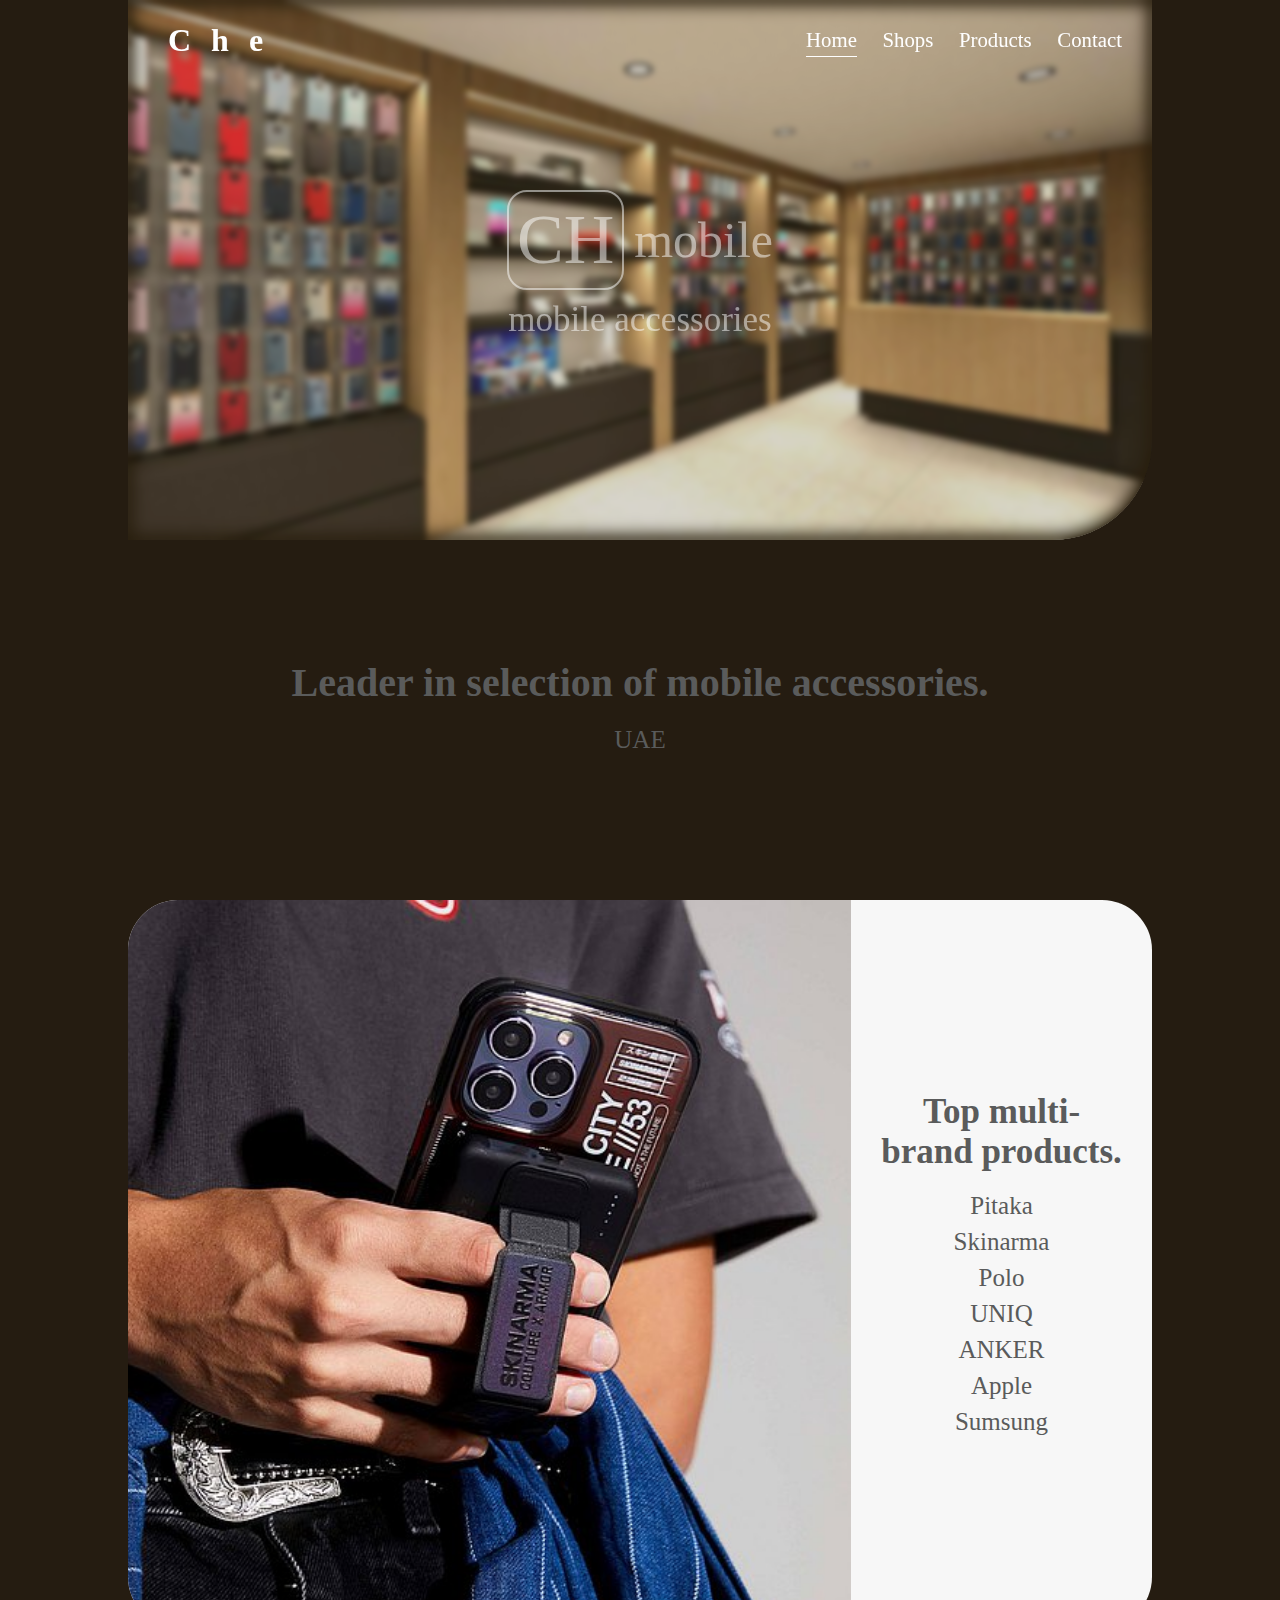
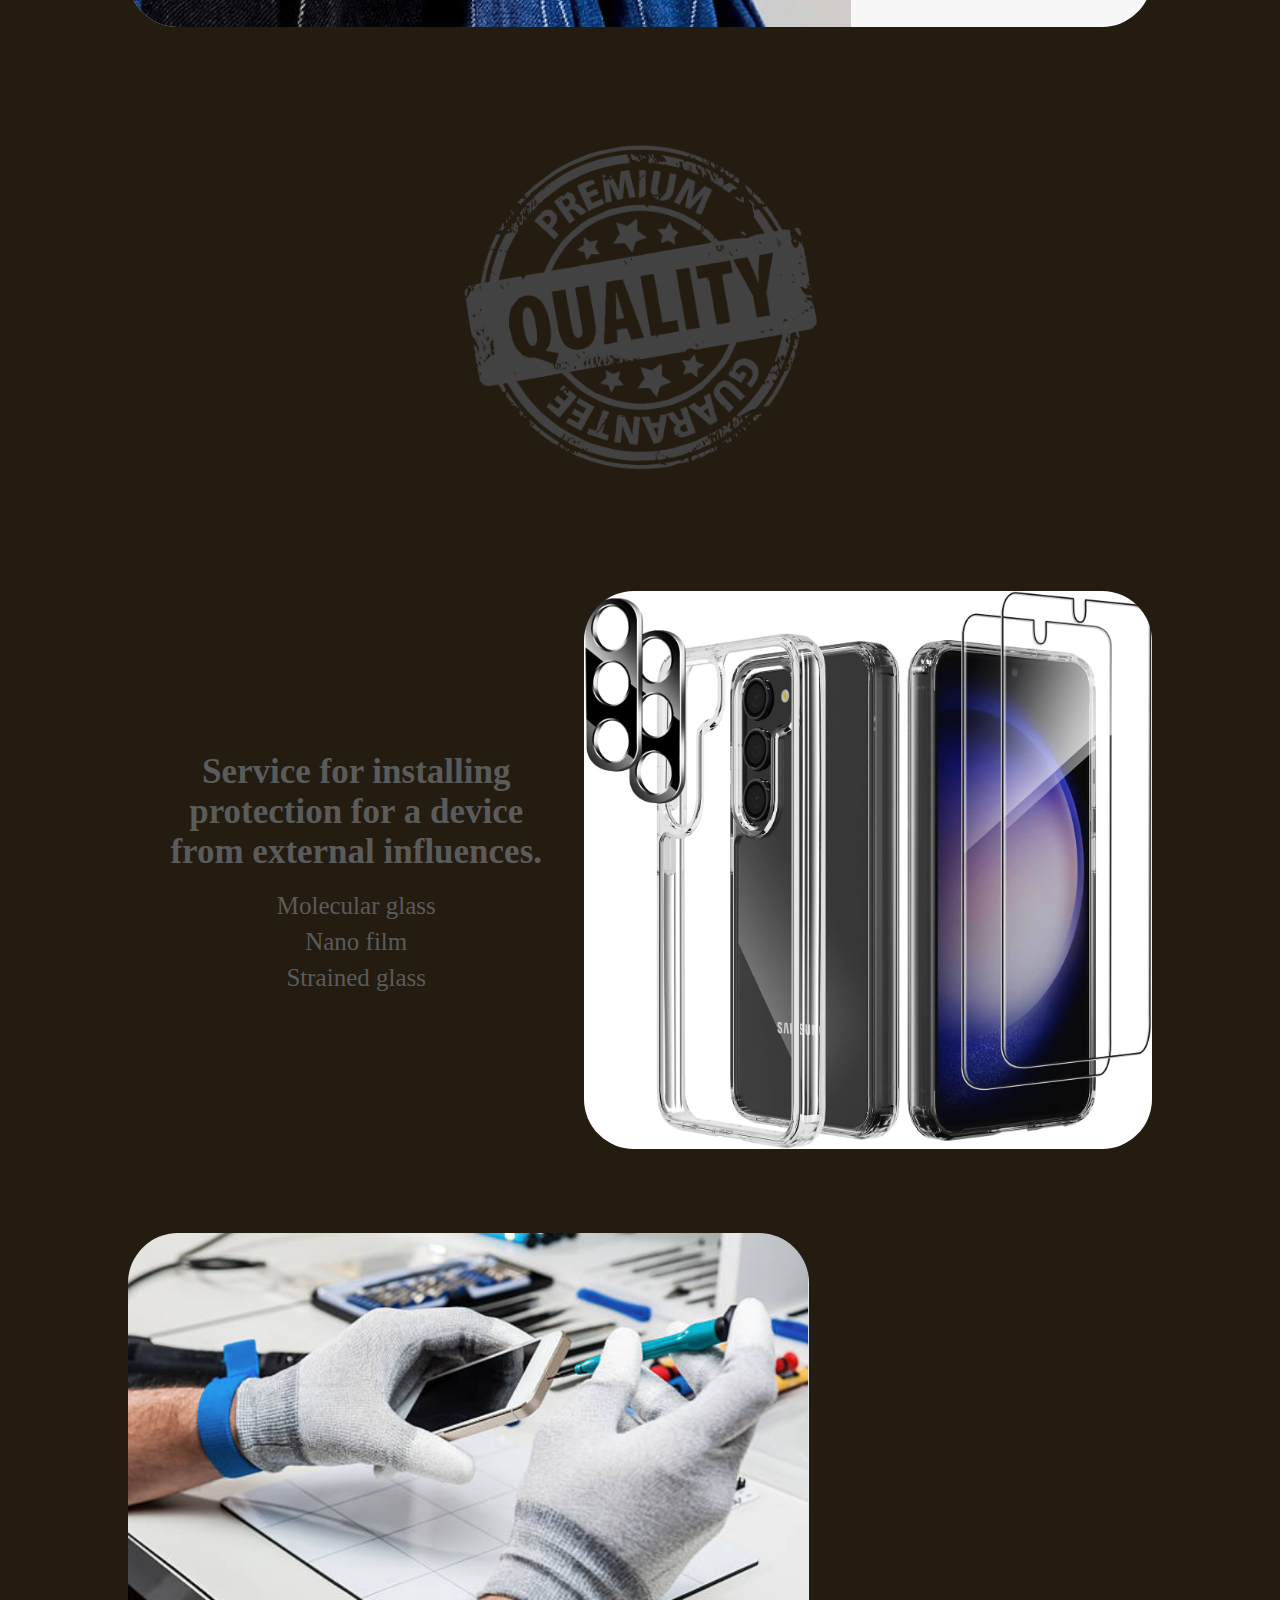
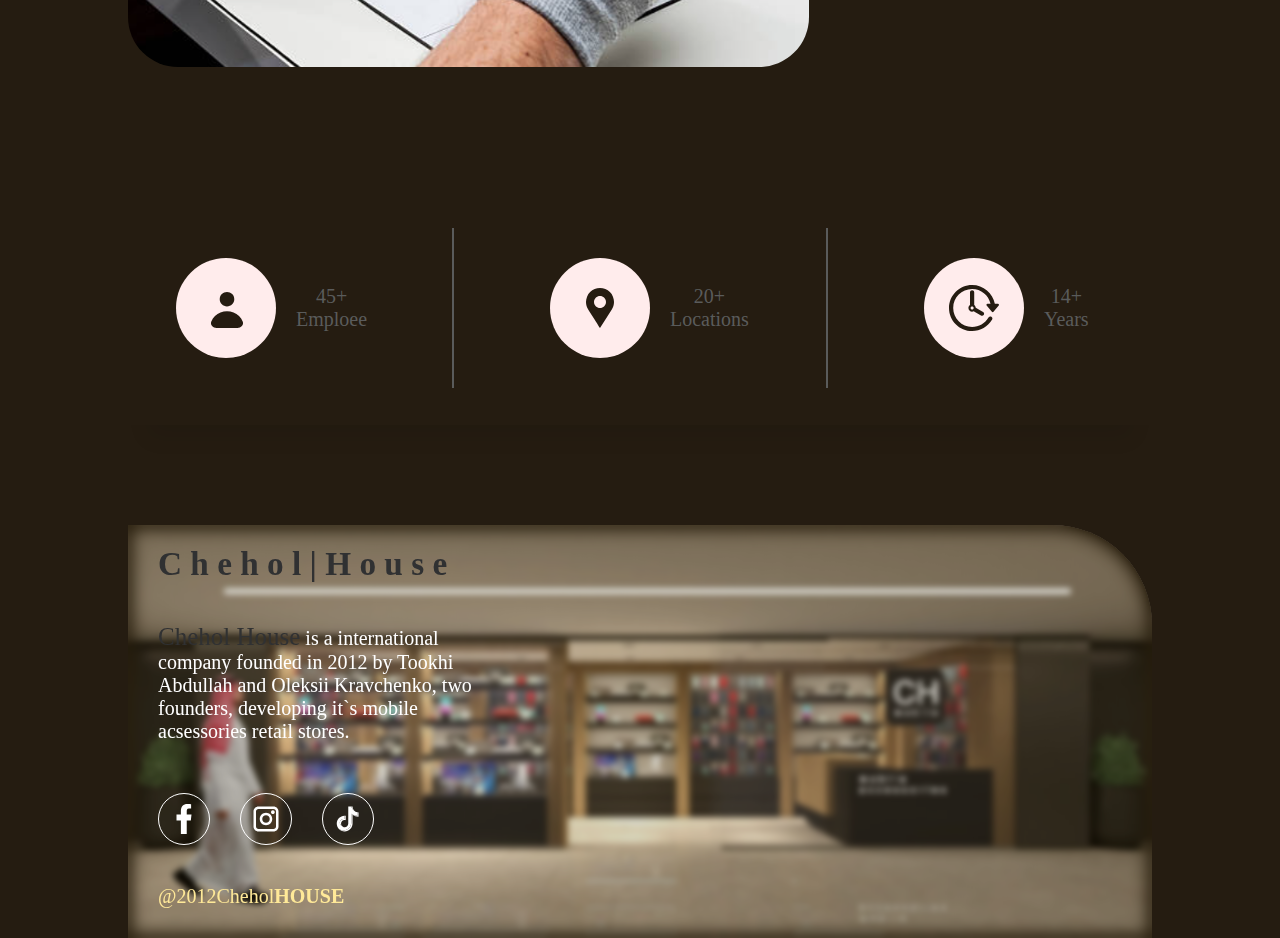
<file: index.html>
<!DOCTYPE html>
<html lang="en">
<head>
    <meta charset="UTF-8">
    <meta name="viewport" content="width=device-width, initial-scale=1.0">
    <link rel="stylesheet" href="css/style.css">
    <link rel="stylesheet" href="css/iTransform.css">
    <link rel="shortcut icon" href="img/CH.svg" type="image/x-icon">
    <title>Chehol House</title>
</head>
<body>
    <header>      
            <div class="container">
                <div class="header header__main">
                    <div class="blur">
                        <nav class="navigation containet__inside">
                            <a href="index.html"><div class="_drobWord" data-text='Chehol|House'></div></a>
                            <div class="burger">
                                <ul class="nav__list under-line__anime">
                                    <li class="active__link"><a href="index.html"><span>Home</span></a></li>
                                    <li><a href="shops.html"><span>Shops</span></a></li>
                                    <li><a href="products.html"><span>Products</span></a></li>
                                    <li><a href="contact.html"><span>Contact</span></a></li>
                                </ul>
                                <button class="burger__btn">&#9776;</button>
                            </div>   
                        </nav>
                        <section class="start">
                            <div class="start__head">
                                <div class="start__head__a"><p>CH</p></div>
                                <div class="start__head__b"><p>mobile</p></div>
                            </div>
                            <div class="start__foot">
                                <p>mobile accessories</p>
                            </div>               
                        </section>
                    </div>
                </div>
            </div>
    </header>
    <main>
        <div class="container">
            <section class="block__one">
                <h2 class="_iMove ToUp noReplay" delay="300">Leader in selection of mobile accessories.</h2>
                <h4 class="_iMove ToUp noReplay" delay="500">UAE</h4>
                <h4 class="_iMove ToUp noReplay" delay="700">Ukraine</h4>
            </section>
            <section class="block__two">
                <figure><img src="img/products/500x0.jpg" alt="case on hand"></figure>
                <div>
                    <h3>Top multi-brand products.</h3>
                    <ul>
                        <li><h4>Pitaka</h4></li>
                        <li><h4>Skinarma</h4></li>
                        <li><h4>Polo</h4></li>
                        <li><h4>UNIQ</h4></li>                        
                        <li><h4>ANKER</h4></li>
                        <li><h4>Apple</h4></li>
                        <li><h4>Sumsung</h4></li>
                    </ul>  
                </div>    
            </section>
            <section class="block__three">
                <figure>
                    <img src="img/products/guaranty.png" alt="Quality">
                </figure>
            
            </section>
            <section class="block__four">
                <div>
                    <h3>Service for installing protection for a device from external influences.</h3>
                    <ul>
                        <li><h4>Molecular glass</h4></li>
                        <li><h4>Nano film</h4></li>
                        <li><h4>Strained glass</h4></li>
                    </ul>
                </div>
                <figure><img src="img/products/protect.jpg" alt="Protection"></figure>
            </section>
            <section class="block__five">
                <figure><img src="img/products/reparing.png" alt="Reparing"></figure>                  
                <div><h3 class="_iMove ToUp">Service repair support.</h3></div>
            </section>
            <section class="block__sixt">
                <div class="main-content__part3">
                    <section class="users wow bounceInLeft" data-wow-duration="2s">
                        <figure class="img__part3">
                            <img src="img/concept/heroicons_sm-user.svg" alt="user">
                        </figure>
                        <article class="text__item">
                            <p>45+</p>
                            <p>Emploee</p>
                        </article>
                    </section>
                    <div class="vertical-line"></div>
                    <section class="locations wow bounceInUp" data-wow-duration="1.5s">
                        <figure class="img__part3">
                            <img src="img/concept/gridicons_location.svg" alt="Location">
                        </figure>
                        <article class="text__item">
                            <p>20+</p>
                            <p>Locations</p>
                        </article>
                    </section>
                    <div class="vertical-line"></div>
                    <section class="servers wow bounceInRight" data-wow-duration="2s">
                        <figure class="img__part3">
                            <img src="img/concept/icon-year.svg" alt="Servers">
                        </figure>
                        <article class="text__item">
                            <p>14+</p>
                            <p>Years</p>
                        </article>
                    </section>
                </div>
            </section>
        </div>
    </main>
    <footer>
        <div class="container">
            <div class="footer">
                <div class="blur footer__main containet__inside">
                    <section class="footer__block1">
                        <div class="footer__block1__header">
                            <h2 class="logo"><a href="index.html"><span style="color: #303132;">C h e h o l  |  H o u s e</span></a></h2>
                            <p><strong>Chehol House</strong> is a international company founded in 2012 by Tookhi Abdullah and Oleksii Kravchenko, two founders, developing it`s mobile acsessories retail stores.</p>
                        </div>
                       <div class="footer__block1__footer">
                            <div class="socium">
                                <a href="https://www.facebook.com/cheholhouse.ukr"><figure><img src="img/concept/icon-facebook.svg" alt="Facebook"></figure></a>
                                <a href="#"><figure><img src="img/concept/icon-instagram.svg" alt="Instagram"></figure></a>
                                <a href="https://www.tiktok.com/@cheholhouse"><figure><img src="img/concept/icon-tiktok.svg" alt="TikTok"></figure></a>
                            </div>
                            <p class="year">@2012Chehol<span>HOUSE</span></p>
                       </div>
                       
                    <!-- </section>
                    <section class="footer__block2">
                        <div>
                            <h4>About</h4>
                            <ul class="under-line__anime">
                                <li><a href=""><p>Development</p></a></li>
                                <li><a href=""><p>Contacts</p></a></li>
                            </ul>
                        </div>
                        <div><h4>Shops</h4>
                            <ul class="under-line__anime">
                                <li><a href=""><p>UAE</p></a></li>
                                <li><a href=""><p>Ukraine</p></a></li>
                            </ul>
                        </div>
                        <div>
                            <h4>Products</h4>
                            <ul class="under-line__anime">
                                <li><a href=""><p>Pitaka</p></a></li>
                                <li><a href=""><p>Skinarma</p></a></li>
                                <li><a href=""><p>Polo</p></a></li>
                                <li><a href=""><p>UNIQ</p></a></li>
                                <li><a href=""><p>ANKER</p></a></li>
                                <li><a href=""><p>Apple</p></a></li>
                                <li><a href=""><p>Samsung</p></a></li>
                            </ul>
                        </div>
                         <div>
                            <h4>Contact</h4>
                            <ul>
                                <li>First</li>
                                <li>Secontd</li>
                                <li>Terth</li>
                                <li>Fore</li>
                                <li>Vife</li>
                            </ul>
                        </div> 
                    </section> -->
                </div>
            </div>
        </div>
    </footer>
    <script src="js/iTransform.js" type="module"></script>
    <script src="js/main.js" type="module"></script>
    
</body>
</html>
</file>
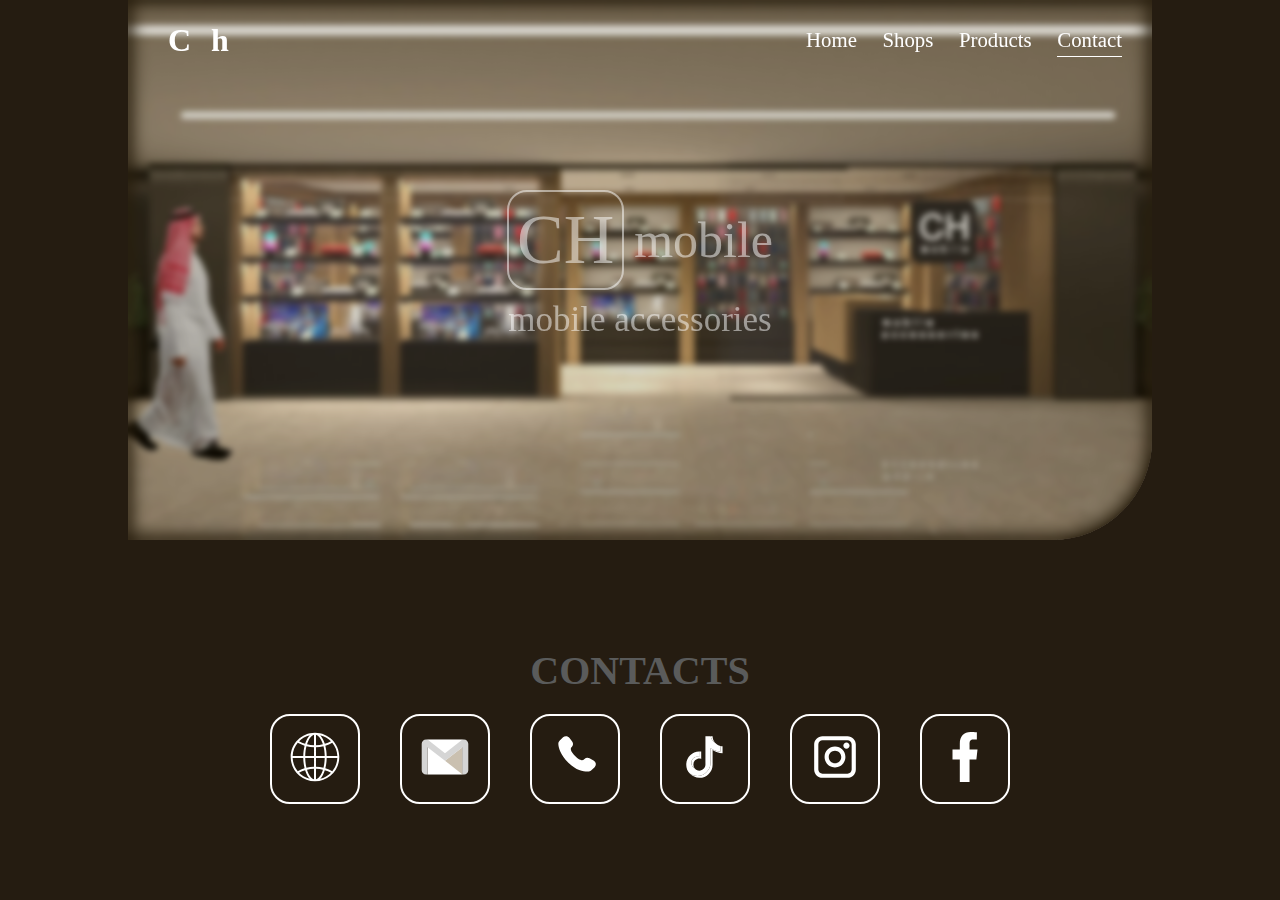
<file: contact.html>
<!DOCTYPE html>
<html lang="en">
<head>
    <meta charset="UTF-8">
    <meta name="viewport" content="width=device-width, initial-scale=1.0">
    <link rel="stylesheet" href="css/style.css">
    <link rel="stylesheet" href="css/iTransform.css">
    <link rel="shortcut icon" href="img/CH.svg" type="image/x-icon">
    <title>Chehol House | Contacts</title>
</head>
<body>
    <header>      
        <div class="container">
            <div class="header header__contacts">
                <div class="blur">
                    <nav class="navigation containet__inside">
                        <!-- <h1 class="logo"><a href="index.html"><span>C h e h o l  |  H o u s e</span></a></h1> -->
                        <a href="index.html"><div class="_drobWord" data-text='Chehol|House'></div></a>
                        <div class="burger">
                            <ul class="nav__list under-line__anime">
                                <li><a href="index.html"><span>Home</span></a></li>
                                <li><a href="shops.html"><span>Shops</span></a></li>
                                <li><a href="products.html"><span>Products</span></a></li>
                                <li  class="active__link"><a href="contact.html"><span>Contact</span></a></li>
                            </ul>
                            <button class="burger__btn">&#9776;</button>
                        </div>                         
                    </nav>
                    <section class="start">
                        <div class="start__head">
                            <div class="start__head__a"><p>CH</p></div>
                            <div class="start__head__b"><p>mobile</p></div>
                        </div>
                        <div class="start__foot">
                            <p>mobile accessories</p>
                        </div>               
                    </section>
                </div>
            </div>
        </div>
    </header>
    <main>
        <div class="container">
            <section class="block__one">
                <h2>CONTACTS</h2>        
                <div class="interactive__block">
                    <!-- <figure><img src="img/concept/internet.svg" alt="site"></figure>
                    <figure><img src="img/concept/email.svg" alt="email"></figure>
                    <figure><img src="img/concept/phone.svg" alt="number"></figure>
                    <figure><img src="img/concept/icon-tiktok.svg" alt="tiktok"></figure>
                    <figure><img src="img/concept/icon-instagram.svg" alt="instagram"></figure>
                    <figure><img src="img/concept/icon-facebook.svg" alt="facebook"></figure> -->               
                    <ul class="interactive__block__list">
                        <li>
                            <button class="contact " id="1">
                                <img src="img/concept/internet.svg" alt="site">
                            </button>
                            <p></p>
                        </li>
                        <li>
                            <button class="contact " id="2">
                                <!-- <a href="mailto:jabrail.falcon@gmail.com"></a> -->
                                    <img src="img/concept/email.svg" alt="email"> 
                            </button>
                            <p></p>
                        </li>
                        <li >
                            <button class="contact " id="3" >
                                <!-- <a href="tel:+971561471890"></a> -->
                                <img src="img/concept/phone.svg" alt="number">
                            </button>
                            <p></p>
                        </li>
                        <li >
                            <button class="contact " id="4" >
                                <!-- <a href="https://www.tiktok.com/@cheholhouse"></a> -->
                                <img src="img/concept/icon-tiktok.svg" alt="tiktok">
                            </button>
                            <p></p>
                        </li>
                        <li >
                            <button  class="contact " id="5" >
                                <img src="img/concept/icon-instagram.svg" alt="instagram">
                            </button>
                            <p></p>
                        </li>
                        <li >
                            <button class="contact " id="6">
                                <!-- <a href="https://www.facebook.com/cheholhouse.ukr"></a> -->
                                <img src="img/concept/icon-facebook.svg" alt="facebook">
                            </button>
                            <p></p>
                        </li>
                    </ul>
                </div>         
            </section>
              <!-- Section notification popap -->
              <section>
                <dialog class="popap">
                    <div class="title-popap">
                        <img class="icon" src="img/concept/internet.svg" alt="site" data-text="www.cheholhouse.com">
                        <img class="icon" src="img/concept/email.svg" alt="email" data-text="jabrail.falcon@gmail.com">
                        <img class="icon" src="img/concept/phone.svg" alt="number" data-text="+971561471890">
                        <img class="icon" src="img/concept/icon-tiktok.svg" alt="tiktok" data-text="www.tiktok.com/@cheholhouse">
                        <img class="icon" src="img/concept/icon-instagram.svg" alt="instagram" data-text="Coming soon...">
                        <img class="icon" src="img/concept/icon-facebook.svg" alt="facebook" data-text="www.facebook.com/cheholhouse.ukr">
                    </div>
                    <div class="notifications-popap">
                            <div class="text-popap">
                                <p class="popap-content"></p>
                            </div>
                        <div class="close__button">
                            <button class="close-popap">Close</button>
                        </div>
                    </div>
                </dialog>
            </section>
        </div>
    </main>
    <script src="js/iTransform.js" type="module"></script>
    <script src="js/main.js" type="module"></script>
    <script src="js/popap.js" type="module"></script>
</body>
</html>
</file>
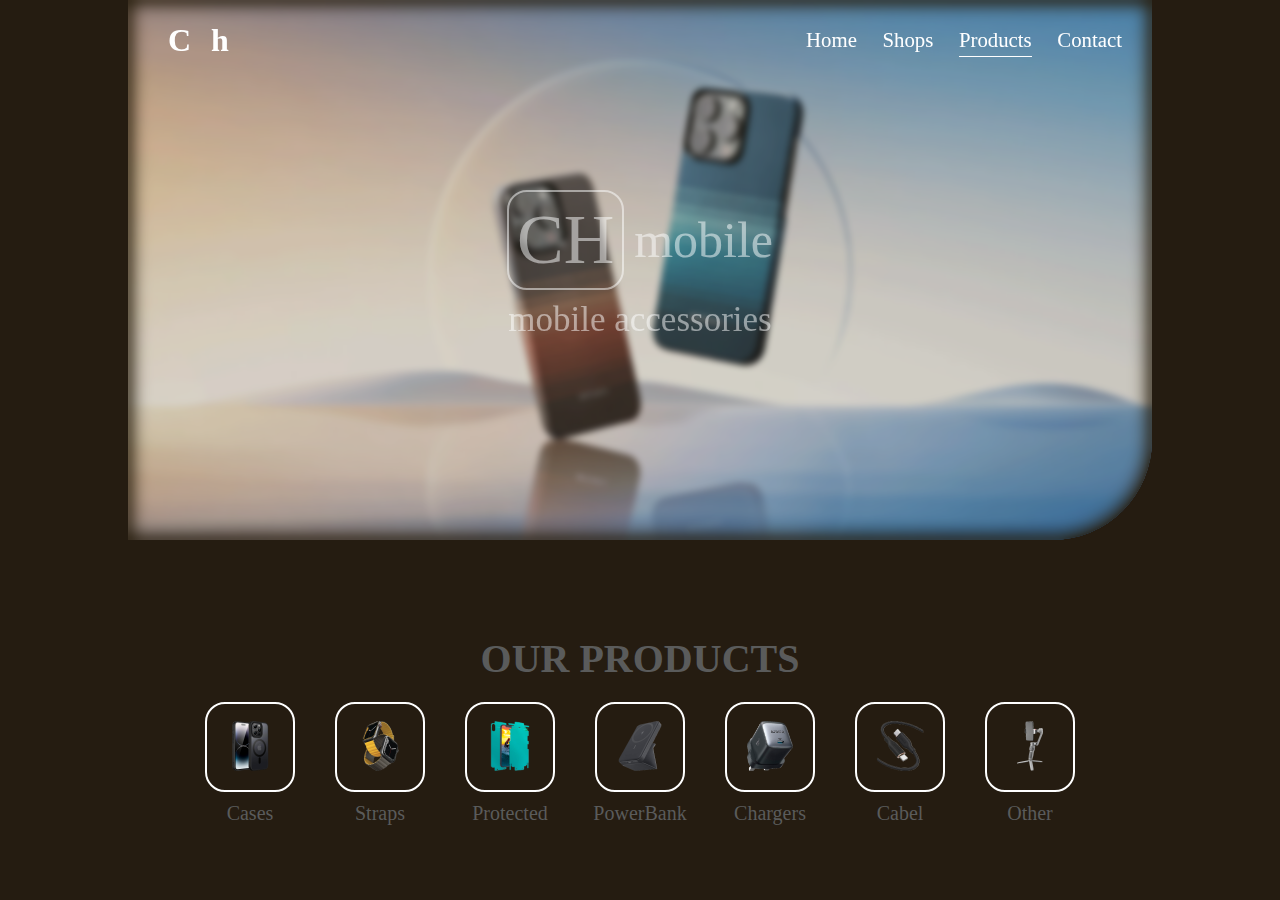
<file: products.html>
<!DOCTYPE html>
<html lang="en">
<head>
    <meta charset="UTF-8">
    <meta name="viewport" content="width=device-width, initial-scale=1.0">
    <link rel="stylesheet" href="css/style.css">
    <link rel="stylesheet" href="css/iTransform.css">
    <link rel="shortcut icon" href="img/CH.svg" type="image/x-icon">
    <title>Chehol House | Products</title>
</head>
<body>
    <header>      
        <div class="container">
            <div class="header header__products">
                <div class="blur">
                    <nav class="navigation containet__inside">
                        <!-- <h1 class="logo"><a href="index.html"><span>C h e h o l  |  H o u s e</span></a></h1> -->
                        <a href="index.html"><div class="_drobWord" data-text='Chehol|House'></div></a>
                        <div class="burger">
                            <ul class="nav__list under-line__anime">
                                <li><a href="index.html"><span>Home</span></a></li>
                                <li><a href="shops.html"><span>Shops</span></a></li>
                                <li class="active__link"><a href="products.html"><span>Products</span></a></li>
                                <li><a href="contact.html"><span>Contact</span></a></li>
                            </ul>
                            <button class="burger__btn">&#9776;</button>
                        </div>   
                    </nav>
                    <section class="start">
                        <div class="start__head">
                            <div class="start__head__a"><p>CH</p></div>
                            <div class="start__head__b"><p>mobile</p></div>
                        </div>
                        <div class="start__foot">
                            <p>mobile accessories</p>
                        </div>               
                    </section>
                </div>
            </div>
        </div>
    </header>
    <main>
        <div class="container">
            <section class="block__one">
                <h2>OUR PRODUCTS</h2>
                <div class="interactive__block">
                    <ul class="interactive__block__list">
                        <li id="case">
                            <button>
                                <img src="img/products/cases.png" alt="cases">
                            </button>
                            <p>Cases</p>
                        </li>
                        <li id="straps">
                            <button>
                                <img src="img/products/strap.png" alt="straps">
                            </button>
                            <p>Straps</p>
                        </li>
                        <li id="screen">
                            <button>
                                <img src="img/products/protection.png" alt="glass">
                            </button>
                            <p>Protected</p>
                        </li>
                        <li id="powerbank">
                            <button>
                                <img src="img/products/powerbamk.png" alt="powerbank">
                            </button>
                            <p>PowerBank</p>
                        </li>
                        <li id="chargers">
                            <button>
                                <img src="img/products/charger.png" alt="chargers">
                            </button>
                            <p>Chargers</p>
                        </li>
                        <li id="cabel">
                            <button>
                                <img src="img/products/cable_b.png" alt="cabel">
                            </button>
                            <p>Cabel</p>
                        </li>
                        <li id="other">
                            <button>
                                <img src="img/products/tripods.png" alt="other">
                            </button
                            ><p>Other</p>
                        </li>
                    </ul>         
                </div>
            </section>
        </div>
    </main>
    <script src="js/iTransform.js" type="module"></script>
    <script src="js/main.js" type="module"></script>
</body>
</html>
</file>
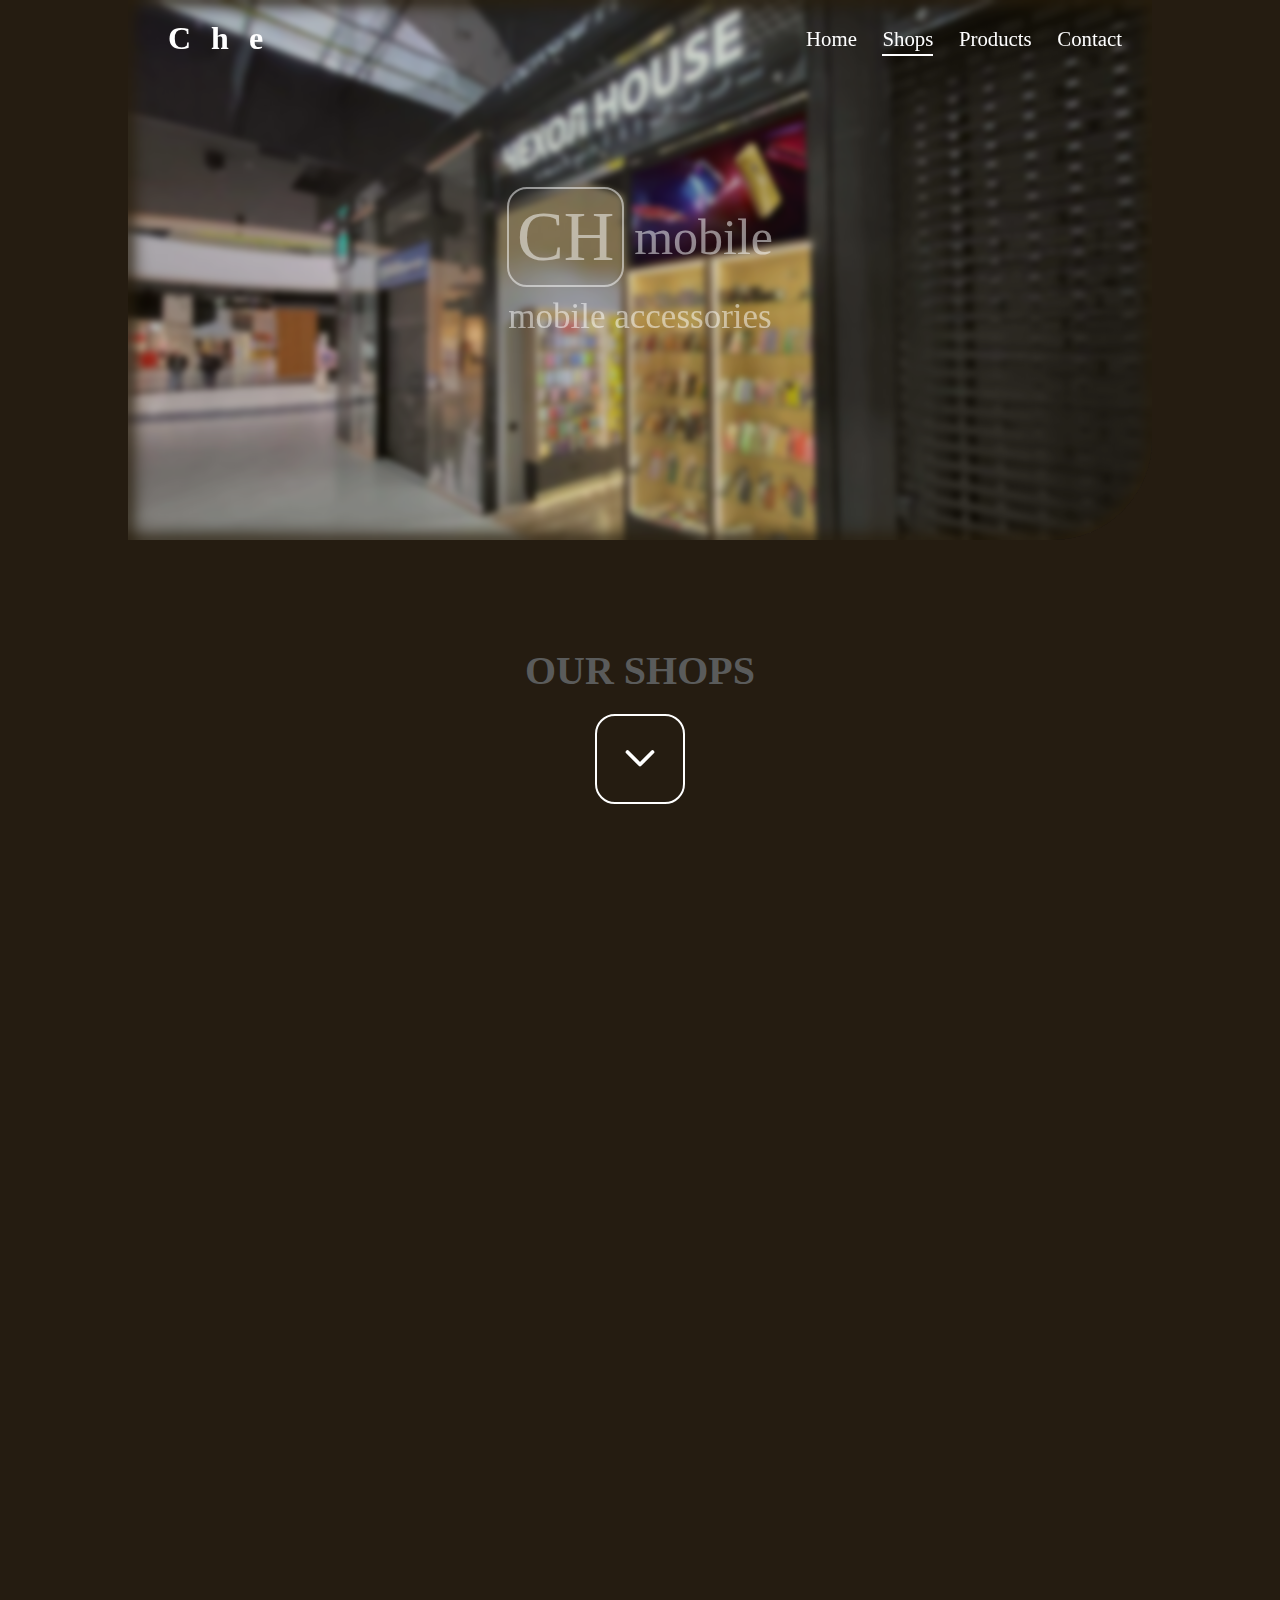
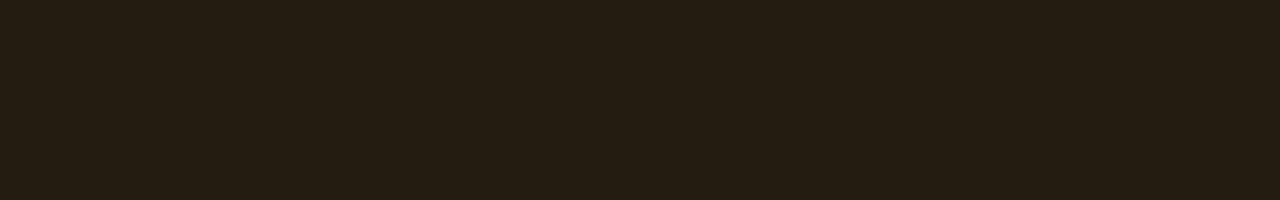
<file: shops.html>
<!DOCTYPE html>
<html lang="en">
<head>
    <meta charset="UTF-8">
    <meta name="viewport" content="width=device-width, initial-scale=1.0">
    <link rel="stylesheet" href="css/style.css">
    <link rel="stylesheet" href="css/iTransform.css">
    <link rel="stylesheet" href="css/slider.css">
    <link rel="shortcut icon" href="img/CH.svg" type="image/x-icon">
    <title>Chehol House | Shops</title>
</head>
<body>
    <header>      
        <div class="container">
            <div class="header header__shops">
                <div class="blur">
                    <nav class="navigation containet__inside">
                        <!-- <h1 class="logo"><a href="index.html"><span>C h e h o l  |  H o u s e</span></a></h1> -->
                        <a href="index.html"><div class="_drobWord" data-text='Chehol|House'></div></a>
                        <div class="burger">
                            <ul class="nav__list under-line__anime">
                                <li><a href="index.html"><span>Home</span></a></li>
                                <li class="active__link"><a href="shops.html"><span>Shops</span></a></li>
                                <li><a href="products.html"><span>Products</span></a></li>
                                <li><a href="contact.html"><span>Contact</span></a></li>
                            </ul>
                            <button class="burger__btn">&#9776;</button>
                        </div>            
                    </nav>
                    <section class="start">
                        <div class="start__head">
                            <div class="start__head__a"><p>CH</p></div>
                            <div class="start__head__b"><p>mobile</p></div>
                        </div>
                        <div class="start__foot">
                            <p>mobile accessories</p>
                        </div>               
                    </section>
                </div>
            </div>
        </div>
    </header>
    <main>
        <div class="container">
            <section class="block__one">
                <h2>OUR SHOPS</h2>
                <div class="interactive__block">
                        <ul class="interactive__block__list">
                            <li id="">                                
                                <button>
                                    <img class="down__arrow _iMove Bounce" src="img/concept/down-arrow.svg" alt="down">
                                    <a href="#map"></a>
                                </button>
                                <p></p>
                            </li>
                        </ul>
                </div>
            </section>
            <section class="map">
                    <figure class="map__figure _iMove flipInY noReplay" delay="300" id="map">
                        <img src="img/concept/map.svg" alt="map">
                        <button class="map__btn__ukr modal Bounce _active"></button>
                        <button class="map__btn__uae modal Bounce _active"></button>
                    </figure>
            </section>
            <div class="modal__container">
                <div class="slider">
                    <div class="slider__container">
                        <div class="slider__content __uae">
                            <img src="img/shops/UAE_ikia1 100x700.jpg" alt="img" class="slider__item">
                            <img src="img/shops/UAE_ikia2 1000x700.jpg" alt="img" class="slider__item">
                            <img src="img/shops/plaza 1000x700.jpg" alt="img" class="slider__item">
                            <img src="img/shops/plaza2 1000x700.jpeg" alt="img" class="slider__item">
                            <img src="img/shops/lulu 1000x700.jpeg" alt="img" class="slider__item">
                           
                        </div>  
                        <div class="slider__content __ukr">
                            <img src="img/shops/Respublika-1 1000x700.jpg" alt="img" class="slider__item">
                            <img src="img/shops/uk1000x700.jpg" alt="img" class="slider__item">
                            <img src="img/shops/Megamarket-hodosovka 1000x700.jpeg" alt="img" class="slider__item">
                            <img src="img/shops/ukn 1000x700.jpg" alt="img" class="slider__item">
                            <img src="img/shops/Megamarket-Gatne.jpeg" alt="img" class="slider__item">
                        </div>  
                        <div class="slider__wrapper">
                            <!-- <div class="slider__dot active-dot"></div>
                            <div class="slider__dot"></div>
                            <div class="slider__dot"></div>
                            <div class="slider__dot"></div>  --> 
                        </div>
                    </div>
                    <button class="slider__btn-prev">
                        <img class="btn__img" src="img/concept/left.svg" alt="prev">
                    </button>
                    <button class="slider__btn-next">
                        <img class="btn__img" src="img/concept/right.svg" alt="next">
                    </button>
                    <button class="CloseModal">
                        <img class="btn__img" src="img/concept/x-close.svg" alt="close">
                    </button>
                    
                </div>
            </div>
        </div>
    </main>
</body>


<script src="js/iTransform.js" type="module"></script>
<script src="js/slider.js" type="module"></script>
<script src="js/main.js" type="module"></script>
</html>
</file>
<file: css/style.css>
@font-face {
    font-family: 'montserrat';
    font-weight: normal;
    font-style: normal;
    src: url('font-custom/Montserrat-Regular.ttf');
}

@font-face {
    font-family: 'montserrat';
    font-weight: normal;
    font-style: italic;
    src: url('font-custom/Montserrat-Italic.ttf');
}

html {
    scroll-behavior: smooth;
}

:root {
    --orange: #D55C43;
    --green: #9BBF70;
    --gray: #303132;
}

::-webkit-scrollbar {
    width: 5px;
    height: 5px;
    background-color: var(--lite);
}

 ::-webkit-scrollbar-thumb {
    background-color: var(--gray);
}

 ::-webkit-scrollbar-thumb:hover {
    background-color: var(--black);
 }

 * {
    margin: 0;
    padding: 0;
    border: 0;
}
body {
    margin: 0 auto;
    min-width: 360px;
    max-width: 2400px;
    background-color: #251c11;
    color: #5a5b5b;
    transition: all 0.3s;
}

a {
    text-decoration:none;
    color: #ffff;
}

ul {
    list-style: none;
}

h2 {
    font-size: 40px;  
}

h3 {
    font-size: 35px;  
    font-weight: 550;
}

h4 {
    font-size: 25px;
    font-weight: 500;
}
span {
    font-size: 1.3em;
}
p {
    font-size: 20px;
}
strong {
    color: #303132;
    font-size: 25px;
    font-weight: 540;
}

/*--------------------------------------------------*/
.container {
    margin: 0 auto;
    padding: 0 10dvw;
    height: 100%;
}
.containet__inside {
    margin: 0;
    padding: 20px 30px;
}

.header {
    margin: 0 auto;
    height: 60%;
    width: 100%;
    background-position: center;
    background-size: 100%;
    border-radius: 0 0 100px 0px;
    box-shadow: inset 0 0 15px 5px #251c11;
    color: #ffff;
}

.header__main {
    background: url("../img/concept/photo17048977291.jpeg") no-repeat 50% 50%;
    background-size: cover;
    
}
.header__about {
    background: url("../img/concept/photo1704897729.jpeg") no-repeat 50% 50%;
    background-size: cover;
}
.header__shops {
    background: url("../img/shops/Respublika1.jpg") no-repeat 50% 50%;
    background-size: cover;
}
.header__products {
    background: url("../img/products/products.png") no-repeat  50% 50%; 
    background-size: cover;
}
.header__contacts {
    background: url("../img/concept/Dubai_1.jpg") no-repeat 50% 50%;
    background-size: cover;
}
.blur {
    background: rgba(55, 39, 2, 0.2);
    backdrop-filter: blur(3px);
    height: 60dvh;
    border-radius: 0 0 100px 0;
}


.navigation {
    min-height: 40px;
    display: flex;
    justify-content: space-between;
    align-items: center;
}

.logo {
    font-weight: bolder;
    font-size:1.6em;
    
}
.Logo a {
    color: #303132;
}

.nav__list {
    flex-direction: row;   
    gap: 2dvw;
}

.burger__btn {
    display: none;
    border: 1px solid #ffff;
    color: #ffffff;
    width: 40px;
    height: 40px;
    border-radius: 10px;
    background: none;
    font-size: 30px;   
    font-weight: 100;
    align-items: center;
    justify-content: center;
    cursor: pointer;
}

.nav__list {
    display: flex;
    flex-direction: row;
}

.burger.active {
    display: flex;
    position: fixed;
    justify-content: center;
    align-items: center;
    text-align: center;
    top: 0;
    right: 0;
    width: 200px;
    height: 300px;
    border-radius: 0 0 0 20px;
    background-color: rgba(0, 0, 0, 0.336);
    transition: all 0.3s;
}
.burger.active .nav__list {
    display: flex;
    flex-direction: column;
    align-items: center;
   
}
.burger.active .burger__btn {
    display: flex;
    border: none;
    position: absolute;
    top: 10px;
    left: 10px;
}

.under-line__anime li {
    position: relative;
}

.under-line__anime li::after {
    content: '';
    position: absolute;
    left: 0;
    bottom: -5px;
    width: 100%;
    height: 1.5px;
    background-color: #ffff;
    transform: scale(0, 1);
    transition: 0.3s;
}

.under-line__anime li:hover::after {
    transform: scale(1, 1);
}

.active__link::before {
    content: '';
    position: absolute;
    left: 0;
    bottom: -5px;
    width: 100%;
    height: 1.5px;
    background-color: #ffff;
    transform: scale(1, 1);
}

.start {
    margin: 100px auto;
    max-width: 300px;
}
.start__head {
    display: flex;
    gap: 10px;
    justify-content: center;
    padding: 10px;
    align-items: center;
}

.start__head__a {
    border: 2px solid #ffffff80;
    border-radius: 20px;
    padding: 8px;
    
}
.start__head__a p {
    color: #ffffff80;
    font-size: 70px;
}

.start__head__b p {
    font-size: 50px;
    color: #ffffff80;
}

.start__foot p {
    font-size: 35px;
    margin: 0 auto;
    width: max-content;  
    color: #ffffff80;
}

.block__one {
    display: flex;
    padding-top: 20px;
    flex-direction: column;
    align-items: center;
    justify-content: center;
    text-align: center;

    min-height: 40dvh;
    gap: 20px;
    box-sizing: border-box;
}

.block__two {
    max-height: 90dvh;
    display: flex;
    text-align: center;
    justify-content: center;
    background-color: #f7f7f7;
    border-radius: 50px;
    
}
.block__two figure {
    width: 75%;

}

.block__two div {
    width: 25%;
    margin: auto 0;
}
.block__two img {
    object-fit: cover;
    height: 100%;  
    width: 100%;
    border-radius: 50px 0 0 50px ;
}


.block__two div:nth-child(2) {
    padding: 10px 30px 10px  30px;
    display: flex;
    flex-direction: column;
    text-align: center;
}
.block__two ul {
    display: flex;
    flex-direction: column;
    padding-top: 20px;
    gap: 8px;
}
.block__three {
    display: flex;
    justify-content: center;
}

.block__three img {
    margin: 100px 0;
    height: 40dvh;

}
.block__four {
    max-height: 100dvh;
    display: flex;
    justify-content: space-between;
    align-items: center;
    /*background-color: #fff;*/
    border-radius: 0px 50px 0 50px;
}
.block__four img {
    border-radius: 50px;
    width: 100%;
    object-fit: cover;
}

.block__four div:nth-child(1) {
    padding: 10px 30px 10px  30px;
    display: flex;
    flex-direction: column;
    text-align: center;
}
.block__four ul {
    display: flex;
    flex-direction: column;
    padding-top: 20px;
    gap: 8px;
}
.block__five {
   max-height: 90dvh;
    margin: 60px 0;
    padding: 20px 0 20px 0;
    display: flex;
    justify-content: space-between;
    align-items: center;
    
}

.block__five img {
    border-radius: 50px;
    width: 100%;
    object-fit: cover;
}
.block__five div:nth-child(2) {
    padding: 10px 30px 10px  30px;
    display: flex;
    flex-direction: column;
    text-align: center;
    align-items: center;
}

.footer {
    
    background-position: center;
    background: url("../img/concept/Dubai_1.jpg") no-repeat 50% 50%;
    background-size: cover;
    box-shadow: inset 0 0 15px 5px #251c11;
    border-radius: 0 100px 0 0;
    color: #ffff;
}
.footer .blur {
    border-radius: 0 100px 0 0;
}

.footer__main {
    height: auto;
    display: flex;
    gap: 40px;
    
}
.footer__main p {
    font-size: 20px;
}

.footer__block1 {
    position: relative;
    display: flex;
    flex-direction: column;
    justify-content: space-between;
    max-width: 35%;
    gap: 40px;
}
.footer__block1__footer, .footer__block1__header {
    display: flex;
    flex-direction: column;
    gap: 40px;
    margin-bottom: 10px;
}
.socium {
    display: flex;
    flex-wrap: wrap;
    gap: 30px;
}
.socium figure {
    display: flex;
    align-items: center;
    justify-content: center;
    border: 1px solid #ffff;
    height: 50px;
    width: 50px;
    border-radius: 50%;
}
.socium img {
    height: 30px;
} 

.year {
    color: #ffe998;
}
.year span {
    font-size: 20px;
    font-weight: bold;
}

.footer__block2 {
    width: 65%;
    display: flex;
    justify-content: space-around;
}

.footer__block2 ul {
    padding-top: 20px;
    display: flex;
    flex-direction: column;
    gap: 20px;
}

/*-----------------*/
.users {
    align-items: center;
    display: flex;
    text-align: center;
}
.main-content__part3 {
    margin: 100px 0;
    padding: 37px 0;
    display: flex;
    width: 100%;
    justify-content: space-around;
    box-shadow: 0px 32px 20px -20px rgba(10, 10, 10, 0.08);
    align-items: center;

}


.img__part3 {
    display: flex;
    align-items: center;
    justify-content: center;
    height: 100px;
    min-width: 100px;
    background-color: #FFECEC;
    border-radius: 50%;
    transition: 0.3s;
}

.img__part3:hover {
    transform: scale(1.1);
}

.text__item {
    display: flex;
    flex-direction: column;
    align-items: center;
    justify-content: center;
    font-size: 1.5em;
}

.img__part3 img {
    height: 50px;
}

.main-content__part3 section {
    width: 100%;
    max-width: 180px;
    display: flex;
    gap: 20px;
}

.vertical-line {
    height: 160px;
    width: 2px;
    background-color: #5a5b5b;;
}

/*-----------contacts--------------*/
.interactive__block {
    width: 100%;
    display: flex;
    flex-wrap: wrap;
    justify-content: center;
    gap: 30px;
}

.interactive__block figure {
    display: flex;
    align-items: center;
    justify-content: center;
    width: 100px;
    height: 100px;
    background: #d7cdbc;
    border-radius: 20px;
    box-shadow:  0px 0px 5px 1px #bdbdbb;
    transition: 0.15s;
}
.interactive__block figure img {
    width: 60px;
    height: 60px;
}

.interactive__block figure:hover {
    cursor: pointer;
    transform: scale(1.05, 1.05);
}

.interactive__block figure:active {
    transform: scale(0.95, 0.95);
    background-color: #827062;
    box-shadow: inset 0px 0px 10px 2px #251c11;
}
/*-------------interactive block--------------*/
.interactive__block__list {
    display: flex;
    flex-wrap: wrap;
    justify-content: center;
    gap: 30px;
}

.interactive__block__list li {
    display: flex;
    flex-direction: column;
    text-align: center;
    align-items: center;
    width: 100px;
    height: auto;
    gap: 10px; 
   
}
.interactive__block__list button {
    position: relative;
    width: 90px;
    height: 90px;  
    /* background: #d7cdbc; */
    background: transparent;
    border-radius: 20px;
    /* box-shadow:  0px 0px 5px 1px #bdbdbb; */
    border: 2px solid #ffff;
    transition: 0.15s;
    cursor: pointer; 
}
.interactive__block__list img  {
    width: 50px;
    height: 50px;
}

.interactive__block__list a {
    position: absolute;
    top: 0;
    left: 0;
    width: 100%;
    height: 100%;
}


.interactive__block__list button:hover {
    transform: scale(1.05, 1.05);
}

.interactive__block__list button:active {
    transform: scale(0.95, 0.95);
    background-color: #827062;
    box-shadow: inset 0px 0px 10px 2px #251c11;
}
/*-------------interactive block--------------*/
.down__arrow {
    transform: scale(1.2, 1.2);
    opacity: 0.6;
}

.down__arrow:hover {
    opacity: 1;
}

.map {
    overflow: hidden;
    display: flex;
    justify-content: center;
    align-items: center ;
    height: 100dvh;
}
.map__figure {
    width: 100%;
    position: relative;
    
}
.map__figure img {
    width: 100%;
    height: 100%;
    transition: all 0.3s;
} 

.map__btn__ukr, .map__btn__uae {
    background-image: url(../img/concept/location.svg);
    background-size: cover;
    background-color: #30313200;
    cursor: pointer;
    position: absolute;
    /* background-color: #F58738; */
    width: 20px;
    height: 20px;
    /* border-radius: 50%; */
    transition: 0.3s;
    /* box-shadow: 0 0 2px 1px #F58738 */
}
.map__btn__ukr {
    top: 23%;
    right: 44.5%;   
}
.map__btn__uae {
    top: 40%;
    right: 36%;    
}

/* .map__btn__ukr:hover, .map__btn__uae:hover {
    /* transform: scale(2); */
    /* box-shadow: 0 0 2px 1px #F58738; */

.map__btn__ukr:hover, .map__btn__uae:hover {
   
    transform: scale(1.6);
    /**/

}

 .map__btn__ukr::after, .map__btn__uae::after {
    position: absolute;
    top: -2rem;
    left: 2rem;
    color: #ffffffb7;
    border: 1px solid #ffffffb7;
    padding: 2px 5px;
    border-radius: 5px;
    font-size: 1.3rem;
    transition: all 0.3s;
}

.map__btn__ukr:after {
    content: "Ukraine";
}
.map__btn__uae::after {
    content: "UAE";
}
.map__btn__ukr:hover::after, .map__btn__uae:hover::after {
    transform: scale(1.5);
    top: -3rem;
} 

.modal__container {
    visibility: hidden;
    opacity: 0;
    position: fixed;
    display: flex;
    align-items: center;
    top: 0;
    left: 0;
    width: 100dvw;
    height: 100dvh;
    background-color: #0c0905c4;
    transition: all 0.3s;
}
.modal__container.__show {
    visibility: visible;
    opacity: 1;
}

/*Contacts popap*/
.title-popap img{
    display: none;
}
.contact {
    
    position: relative;
}
.contact a {
    position: absolute;
    top: 0;
    left: 0;
    width: 100%;
    height: 100%;
}

/*--------Notifications Popap-----------*/

.popap {
    background-color: #000000be;
    border: 0;
    border-radius: 5px;
    height: 70%;
    width: 70%;
    display: block;
    transform: translate(0px, -100%);
    transition: all 0.5s;
    opacity: 0;
    visibility: hidden;
    overflow-y: auto;
    overflow-x: hidden;
    padding: 0;
    position: fixed;
    top: 0;
    bottom: 0;
    left: 0;
    right: 0;
    margin: auto;
}

.popap[open] {
    transform: translate(0px, 0px);
    opacity: 1;
    visibility: visible;
    transition: all 0.5s ease 0s;
}

.notifications-popap {
    display: flex;
    flex-direction: column;
    align-items: center;
    justify-content: space-between;
    height: 55%;
    background-color: #14080800;
    margin: 0;
    box-sizing: border-box;
    padding: 20px;
    box-sizing: border-box;
}

.title-popap {
   
    height: 35%;
    display: flex;
    flex-wrap: wrap;
    align-items: center;
    justify-content: center;
    text-align: center;
    box-sizing: border-box;
    border-bottom: 1px solid #e9ecef;
    margin: 12.5px 0;
}

.icon {
    height: 80%;
}
.popap-content {
    word-wrap: break-word;
    color: #fff;
    font-size: 2rem;
}

.title-popap::before {
    content: "";
    display: block;
    position: absolute;
    background-size: contain;
    width: 15px;
    height: 15px;
    left: 10px;
    top: 12.5px;
}

.text-popap {
   text-align: center;
    width: 100%;
    padding: 0 20px;
}

.close-popap {
    /* width: 75px;
    height: 30px; */
    font-size: 1.5rem;
    padding: 1rem 2rem;
    border: 0;
    background-color: var(--gray);
    color: #fff;
    border-radius: 10px;
    cursor: pointer;
}

.close-popap:hover {
    transition-duration: 0.4s;
    background-color: rgb(0, 0, 0);
    color: #fff;
    opacity: 0.8;
    box-shadow: 0px 0px 3px #000;
}

.popap::backdrop {
    background-color: rgb(0, 0, 0);
    opacity: 0.3;
}
/*--------Notifications Popap-----------*/
@media screen and (max-height: 600px){
    .header {
        height: 80dvh;
    }
    .blur {
        height: 80dvh;
    }

    .start {
        margin: 50px auto;
    }
    .start__head__a p {
        font-size: 50px;
    }
    
    .start__head__b p {
        font-size: 40px;
    }
    
    .start__foot p {
        font-size: 30px;
        margin: 0 auto;
        width: max-content;
        
    }
}
@media screen and (max-width: 1100px){
    .burger {
        display: flex;
        position: relative;
        align-items: center;
        justify-content: center;
        text-align: center;
        
    }
    .burger__btn {
        display:flex;
    }
    .nav__list {
        display: none;
    }
    h2 {
        font-size: 30px;  
    }
    
    h3 {
        font-size: 25px;  
        font-weight: 550;
    }
    
    h4 {
        font-size: 20px;
        font-weight: 300;
    }
    span {
        font-size: 1.3em;
    }
    p {
        font-size: 15px;
    }
    strong {
        color: #303132;
        font-size: 25px;
        font-weight: 500;
    }
    .footer__main {
        flex-direction: column;
        align-items: center;
        text-align: center;
    }
    .footer__block1 {
        align-items: center;
        max-width: 100%;
    }
    .map__btn__ukr::after, .map__btn__uae::after {
        top: -1.6rem;
        left: 1.6rem;
        font-size: 1rem;
    }
}
@media screen and (max-width: 600px){
    .block__four, .block__five  {
        flex-direction: column;
        gap: 30px;
     }
     .logo span {
        font-size: 1.5rem;
        
     }

     .block__five {
        flex-direction: column-reverse;
     }
     .footer__block2 {
        width: 100%;
        
    }
    .footer__block2 p {
        font-size: 1rem;
    }
    .containet__inside {
        padding: 20px 15px;
    }
}

@media screen and (min-width: 560px) {
    
    .map__btn__ukr {
        top: 29.7%;
        right: 45.5%;
    }
    .map__btn__uae {
        top: 45%;
        right: 37%;
    }
    
}

@media screen and (min-width: 1100px) {
    .map__btn__ukr {
        top: 29.6%;
        right: 46.1%;
    }
    .map__btn__uae {
        top: 46.2%;
        right: 38%;
    }
   
}

@media screen and (max-width: 860px) {  
    
    .img__part3 {
        height: 70px;
        min-width: 70px;
    }
    .img__part3 img {
        height: 30px;
    }
    .main-content__part3 section {
        flex-direction: column;
        width: auto;
        gap: 10px;
    }

    .vertical-line {
        display: none;
    }
    .footer__block2 {
        justify-content: space-between;
        width: 90%;
    }

}

@media screen and (min-width: 1300px) {
    .map__btn__ukr {
        top: 30.5%;
        right: 46.5%; 
    }
    .map__btn__uae {
        top: 47.1%;
        right: 38.1%;
    }
   
}

@media screen and (min-width: 1600px) {
    .map__btn__ukr {
        top: 29%;
        right: 46%; 
    }
    .map__btn__uae {
        top: 47.1%;
        right: 38.1%;
    }
    .map__btn__ukr, .map__btn__uae {
        height: 50px;
        width: 50px;
    }
    
}
</file>
<file: css/iTransform.css>
._iMove {
    transition: all 1s linear;
    opacity: 0;
}

._iMove._active {
    opacity: 1;
}

.ToUp._active {  
    animation: ToUp 1s linear;
}
.Bounce._active {
    animation: bounce 5s infinite;  
}
.ToLeft._active {
    animation: ToLeft 1s ease;
}
.Flash._active {
    animation: Flash 5s infinite;
    font-weight: 200;
} 


.flipInY._active {   
    animation: flipInY 1s ease;
}

@keyframes flipInY {
    0% {
        transform: perspective(400px) rotateY(90deg);
    }
    40% {
        transform: perspective(400px) rotateY(-10deg);
    }
    70% {      
        transform: perspective(400px) rotateY(10deg);
    }
    100% {     
        transform: perspective(400px) rotateY(0deg);       
    }
}

._drobWord {
    display: flex;
}
  ._drobWord span {
    font-size: 2rem;
    font-weight: bold;
    margin: 0 10px;
    animation: letter 0.5s;  
  }

  @media screen and (max-width: 730px) {
    ._drobWord span {
        font-weight:lighter;
        font-size: 1.5rem;
        margin: 0 5px;
    }
}

@media screen and (max-width: 470px) {
    ._drobWord span {
        font-weight:lighter;
        font-size: 1.3rem;
        margin: 0 2px;
    }
}

  @keyframes letter{
    0% {opacity: 0; transform: translateX(15px)}
    100% {opacity: 1; transform: translateX(0px)}
  }

@keyframes ToUp {
    0% {     
        transform: translate(0px, 120%);
    }
    50% {    
        transform: translate(0px, 60%);
    }
    100% {
        transform: translate(0px, 0px);
    }
}

@keyframes bounce {
    0%,
    20%,
    50%,
    80%,
    100% {
        -webkit-transform: translateY(0);
        -ms-transform: translateY(0);
        transform: translateY(0);
    }
    40% {
        -webkit-transform: translateY(10px);
        -ms-transform: translateY(10px);
        transform: translateY(10px);
    }
    60% {
        -webkit-transform: translateY(5px);
        -ms-transform: translateY(5px);
        transform: translateY(5px);
    }

}

@keyframes ToLeft {
    0% {
        transform: translateX(50%);
    }
    50% {    
        transform: translateX(20%);
    }
    100% {
        transform: translateX(0px);
    }
}

@keyframes Flash {
    0% {
        opacity: 0.8;
        transform: scale(0.9);
    }
    50% {    
        opacity: 1;
        transform: scale(1.5);
    }
    100% {
        opacity: 0.8;
        transform: scale(0.9);
    }
}
</file>
<file: css/slider.css>
* {
    margin: 0;
    padding: 0;
    box-sizing: border-box;
}

.slider {
    position: relative;
    display: flex;
    align-items: center;
    margin: 0 auto;
    
}

.slider__container {
    width: 100%;
    max-width: 980px;
    overflow: hidden;
    height: 100%;
    max-height: 80dvh;
    margin: 0 auto; 
    border-radius: 8px;
    box-sizing: border-box;
}

.slider__content {
    margin: auto ;
    background-color: rgba(0, 0, 0, 0);  
    max-height: 80dvh;
    object-fit: contain;
    display: flex;
    align-items: center;
    justify-content: center;
    text-align: center;
    transition: all 0.3s;
    /* gap: 20px; */
    box-sizing: border-box;
}
.slider__item {
    height: 100%;
    max-height: 80dvh;
    display: block;
    width: 100%;
    box-sizing: border-box;

}
.slider__btn-prev,
.slider__btn-next {
    position: absolute;
    top: 50%;
    transform: translateY(-50%);
    /* border: 1px solid #ffffff; */
    width: 150px;
    height: 300px;
    /* border-radius: 20px; */
    background-color: transparent;
    /* color: rgb(255, 255, 255); */
    cursor: pointer;
    text-align: center;
   
}
.slider__btn-prev {
    left: -20%;
}

.slider__btn-next {
    right: -20%;
}
/*
.slider__btn-prev:active,
.slider__btn-next:active {
    background-color: #000000a8;
    color: #fff;
    transition: 0.3s; 
} 
 */
.btn__img {
    opacity: 0.5;
    width: 100%;
    height: 100%;
    object-fit: scale-down;
    transition: all 0.3s;
}
.CloseModal {
    top: -2%;
    right: -25%;
    position: absolute;
    width: 5rem;
    height: 5rem;
    background-color: transparent;
    cursor: pointer;
}

.btn__img:hover{
    transform: scale(1.1);
    opacity: 1;
}
   
.btn__img:active {
    transform: scale(1);
    opacity: 0.8;
}

.slider__wrapper {
    display: flex;
    column-gap: 10px;
    position: absolute;
    bottom: 5%;
    left: 50%;
    transform: translateX(-50%);
}

.slider__dot {
    width: 16px;
    height: 16px;
    border: 1px solid #ffffff;
    border-radius: 50%;
    cursor: pointer;
}

.active-dot {
    background-color: #ffffff;
}
@media screen and (max-width: 1650px) {
    .slider__container {
        max-width: 850px;
    }
}

@media screen and (max-width: 1350px) {
    .slider__container {
        max-width: 750px;
    }
}

@media screen and (max-width: 1150px) {
    .slider__container {
        max-width: 600px;
        max-height: 80dvh;
    }
    .slider__btn-prev,
    .slider__btn-next {
        width: 100px;
        height: 200px;
    }
    .CloseModal {
        width: 3rem;
        height: 3rem;
        right: -20%;
    }
}


@media screen and (max-width: 850px) {
    .slider__btn-next,
    .slider__btn-prev {
        width: calc(20px + (50 - 20) * ((100vw - 320px) / (850 - 320)));
        height: calc(20px + (50 - 20) * ((100vw - 320px) / (850 - 320)));
        font-size: 8px;
        /* 50 - макс. ширена, которая нам нужна;
        20, 20пх - мин. ширина, которая нам нужна;
        100вн - полная ширена экрана;
        320, 320пх -мин. разрешение до которого будет уменш. наше свойство;
        850 - разрешение экрана, с которого начинает ужиматся наш слайдер;   */
    }
    .slider__dot {
        width: calc(10px + (16 - 10) * ((100vw - 320px) / (850 - 320)));
        height: calc(10px + (16 - 10) * ((100vw - 320px) / (850 - 320)));
    }
    .slider__wrapper {
        column-gap: calc(5px + (10 - 5) * ((100vw - 320px) / (850 - 320)));
    }
    .slider__container {
        max-width: 450px;
  
    }
}


@media screen and (max-width: 650px) {
    .CloseModal {
        width: 2rem;
        height: 2rem;
        right: -10%;
        top: -2%;
    }
    .slider__btn-prev {
        left: -20%;
    }
    
    .slider__btn-next {
        right: -20%;
    }
    .slider__container {
        max-width: 350px;
        
    }

}

@media screen and (max-width: 650px) {
    .slider__container  {
        max-width: 250px;
        
    }
    .CloseModal {
        width: 2rem;
        height: 2rem;
        right: -15%;
        top: -10%;
    }

    .map__figure {
        transform: scale(1.5);
    }
}

/* body {
    min-height: 100vh;
    display: flex;
    align-items: center;
    justify-content: center;
    background-color: #efefef;
}

.container {
    width: 100%;
    max-width: 1120px;
    background-color: gray;
}

.card-wrapper {
    padding: 5px;
    display: flex;
    gap: 15px;
    overflow: hidden;
}

.card {
    display: flex;
    flex-direction: column;
    padding: 10px;
    background-color: #fff;
    border-radius: 8px;
    width: 300px;
    align-items: center;
}

.card .image-box {
    height: 200px;
}

.card .image-box img {
    height: 100%;
    border-radius: 8px 8px 0 0;
}

.card .profile-details {
    display: flex;
    align-items: center;
    column-gap: 12px;
    padding: 15px;
}

.card .profile-details img {
    height: 40px;
    width: 40px;
    border-radius: 50%;
}

.profile-details .name {
    font-size: 15px;
    font-weight: 500;
}

.profile-details .job {
    font-size: 12px;
    font-weight: 500;
    color: #4d4d4d;
} */
</file>
